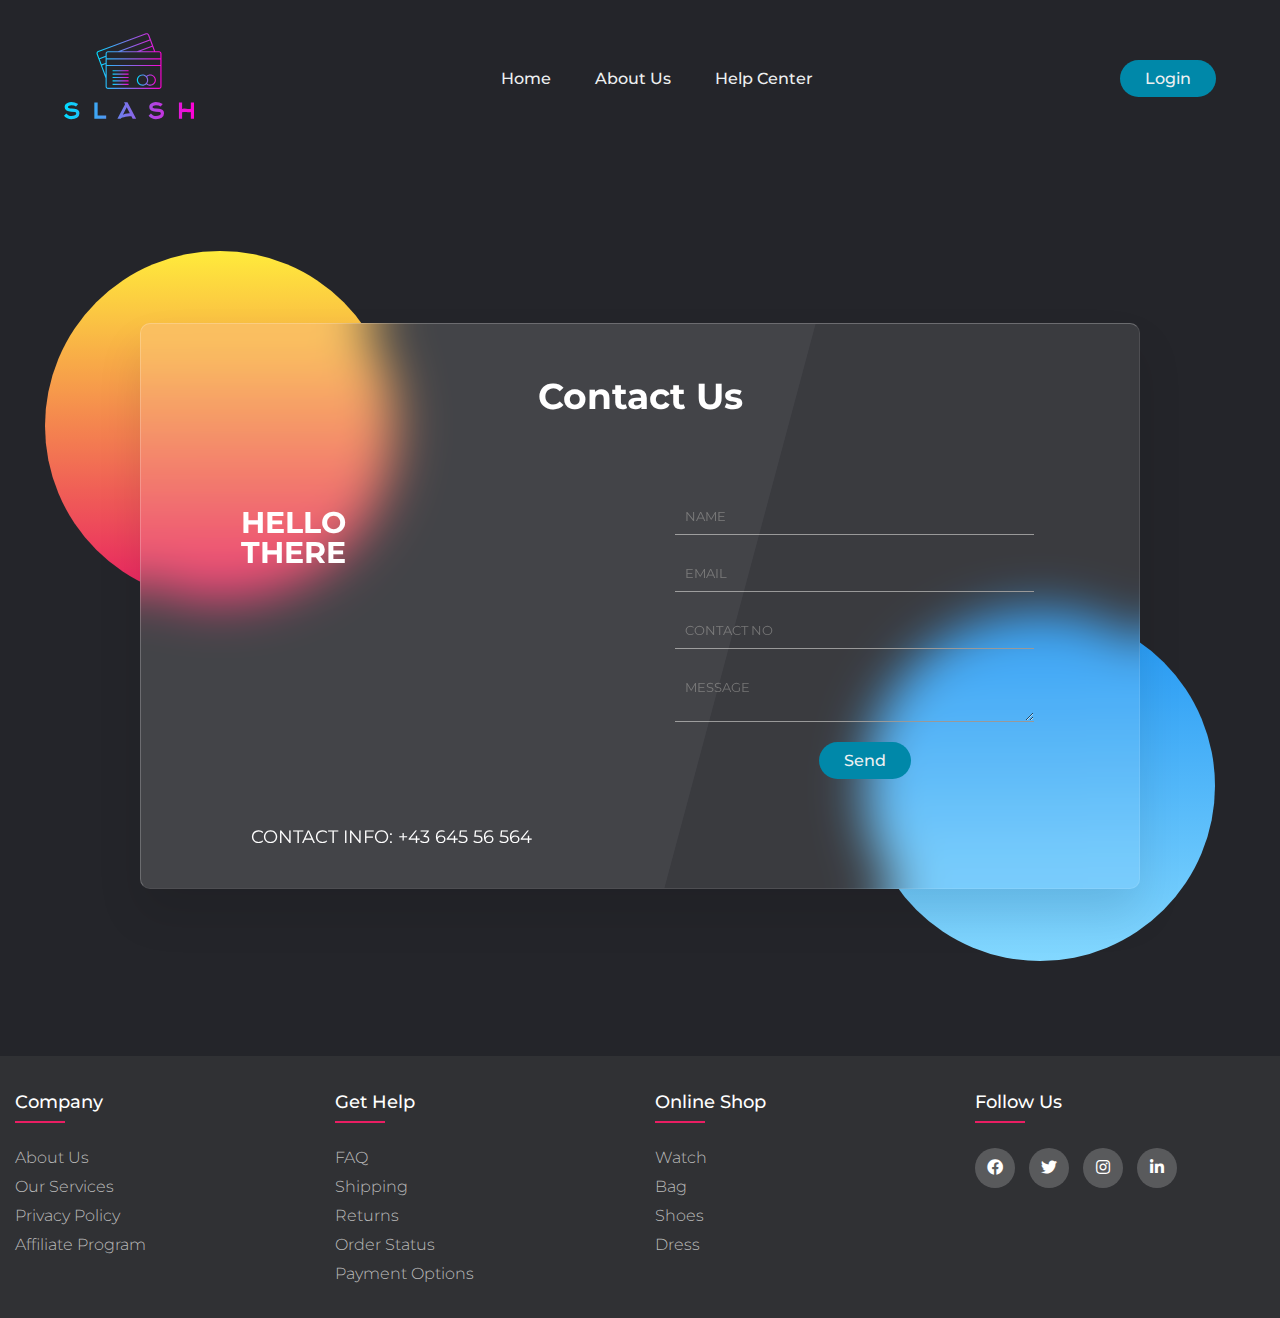
<file: contact.html>
<!DOCTYPE html>
<html lang="en">
<head>
    <meta charset="UTF-8">
    <meta http-equiv="X-UA-Compatible" content="IE=edge">
    <meta name="viewport" content="width=device-width, initial-scale=1.0">
    <link rel="stylesheet" type="text/css" href="https://cdnjs.cloudflare.com/ajax/libs/font-awesome/5.15.1/css/all.min.css">
    <link rel="stylesheet" href="https://cdnjs.cloudflare.com/ajax/libs/font-awesome/4.7.0/css/font-awesome.min.css"/>
    <link rel="stylesheet" href="contact.css">
    <title>Document</title>
</head>
<body>
    

    

    <header>

        <div style="transform: scale(1);"><svg width="200" height="132.2819015769902"
            viewBox="0 0 200 132.2819015769902" class="css-1j8o68f">
            <defs id="SvgjsDefs1001">
                <linearGradient id="SvgjsLinearGradient1011">
                    <stop id="SvgjsStop1012" stop-color="#00ddff" offset="0"></stop>
                    <stop id="SvgjsStop1013" stop-color="#ff00d4" offset="1"></stop>
                </linearGradient>
                <linearGradient id="SvgjsLinearGradient1014">
                    <stop id="SvgjsStop1015" stop-color="#00ddff" offset="0"></stop>
                    <stop id="SvgjsStop1016" stop-color="#ff00d4" offset="1"></stop>
                </linearGradient>
            </defs>
            <g id="SvgjsG1007" featurekey="symbolFeature-0"
                transform="matrix(1.1560404300689697,0,0,1.1560404300689697,44.51015861510819,-12.534944397659837)"
                fill="url(#SvgjsLinearGradient1011)">
                <path xmlns="http://www.w3.org/2000/svg"
                    d="M87.985,34.911h-5.123l-4.78-12.877l-1.213-3.269h-0.001l-2.15-5.794c-0.473-1.272-1.705-2.128-3.066-2.128  c-0.387,0-0.766,0.068-1.129,0.203L6.876,34.672c-1.687,0.628-2.549,2.511-1.923,4.196l2.15,5.794l1.127,3.034l8.604,23.179v11.017  c0,1.8,1.464,3.264,3.264,3.264h67.888c1.8,0,3.265-1.464,3.265-3.264V54.655v-10.3v-6.181  C91.25,36.375,89.785,34.911,87.985,34.911z M81.263,34.911H62.97l16.077-5.968L81.263,34.911z M78.524,27.537l-19.865,7.374H37.683  l38.302-14.218L78.524,27.537z M16.834,54.655v11.91l-4.74-12.77l4.74-1.76V54.655z M16.834,44.355v6.081l-5.261,1.953l-1.5-4.036  l-1.041-2.807l7.802-2.896V44.355z M16.834,38.175v2.875L8.51,44.14l-2.15-5.793c-0.338-0.912,0.128-1.93,1.039-2.269l63.646-23.625  c0.195-0.072,0.399-0.109,0.607-0.109c0.737,0,1.405,0.462,1.66,1.149l2.151,5.795l-42.09,15.623H20.098  C18.298,34.911,16.834,36.375,16.834,38.175z M89.75,56.6v25.292c0,0.973-0.792,1.764-1.765,1.764H20.098  c-0.973,0-1.764-0.791-1.764-1.764v-6.976v-4.31V54.655h7.307h4.31h8.633h4.31H55.69h1.499h12.118h1.486h0.016h6.967h1.753h9.042  h1.179V56.6z M89.75,53.155h-0.115h-1.6h-7.903h-1.568h-7.908h-0.004h-1.558H57.386h-1.538H42.905h-0.281h-8.633h-4.31H18.334  v-1.676v-1.6v-4.024h10.842h4.31h33.957h2.434h5.96h2.43h7.06h1.6h2.825V53.155z M89.75,44.355h-3.382h-1.6h-8.533h-6.762H37.526  h-4.31H18.334v-2.262v-1.601v-2.318c0-0.973,0.791-1.764,1.764-1.764h9.234h4.31h20.977h4.311h22.891h1.6h4.566  c0.973,0,1.765,0.791,1.765,1.764V44.355z">
                </path>
                <path xmlns="http://www.w3.org/2000/svg"
                    d="M76.234,65.727c-1.902,0-3.729,0.724-5.121,2.008c-1.074-0.991-2.41-1.638-3.84-1.887c-0.423-0.073-0.853-0.121-1.288-0.121  c-2.354,0-4.461,1.081-5.85,2.771c-1.071,1.305-1.716,2.971-1.716,4.785c0,4.171,3.394,7.563,7.565,7.563  c1.907,0,3.735-0.723,5.129-2.007c1.391,1.283,3.216,2.007,5.12,2.007c4.171,0,7.563-3.393,7.563-7.563  C83.798,69.116,80.405,65.727,76.234,65.727z M71.949,74.369c-0.049,0.268-0.115,0.53-0.198,0.788  c-0.063,0.193-0.136,0.383-0.218,0.569c-0.208,0.472-0.483,0.914-0.809,1.324c-0.06,0.074-0.113,0.151-0.176,0.223  c-1.154,1.316-2.818,2.072-4.563,2.072c-3.345,0-6.065-2.72-6.065-6.063c0-3.339,2.721-6.056,6.065-6.056  c1.744,0,3.408,0.756,4.563,2.073c0.967,1.107,1.499,2.521,1.499,3.982C72.048,73.649,72.015,74.013,71.949,74.369z M76.234,79.346  c-1.534,0-3.006-0.587-4.124-1.628c0.001-0.001,0.001-0.002,0.002-0.002c0.212-0.294,0.396-0.604,0.563-0.923  c0.023-0.047,0.05-0.091,0.073-0.138c0.152-0.307,0.281-0.623,0.392-0.947c0.021-0.062,0.041-0.124,0.061-0.187  c0.102-0.326,0.183-0.658,0.239-0.996c0.009-0.054,0.015-0.107,0.022-0.16c0.052-0.357,0.085-0.719,0.085-1.083  c0-0.363-0.033-0.724-0.085-1.08c-0.008-0.053-0.014-0.106-0.022-0.16c-0.057-0.337-0.138-0.667-0.239-0.992  c-0.02-0.063-0.04-0.126-0.062-0.188c-0.109-0.322-0.237-0.637-0.39-0.941c-0.024-0.05-0.052-0.097-0.078-0.146  c-0.163-0.312-0.344-0.614-0.551-0.902c-0.004-0.005-0.007-0.011-0.011-0.017c1.119-1.042,2.591-1.629,4.124-1.629  c3.344,0,6.063,2.717,6.063,6.056C82.298,76.626,79.578,79.346,76.234,79.346z">
                </path>
                <polygon xmlns="http://www.w3.org/2000/svg"
                    points="36.661,60.175 28.024,60.175 26.175,60.175 26.175,60.861 26.175,60.925 26.175,61.675 32.62,61.675 36.931,61.675   45.567,61.675 46.067,61.675 47.441,61.675 47.441,60.925 47.441,60.175 40.972,60.175 ">
                </polygon>
                <polygon xmlns="http://www.w3.org/2000/svg"
                    points="37.475,64.679 28.837,64.679 26.175,64.679 26.175,65.429 26.175,65.667 26.175,66.179 33.434,66.179   37.743,66.179 46.377,66.179 47.441,66.179 47.441,65.784 47.441,65.429 47.441,64.679 41.784,64.679 ">
                </polygon>
                <polygon xmlns="http://www.w3.org/2000/svg"
                    points="38.279,69.185 29.646,69.185 26.175,69.185 26.175,69.196 26.175,69.935 26.175,70.685 34.238,70.685   38.548,70.685 47.441,70.685 47.441,69.935 47.441,69.185 42.589,69.185 ">
                </polygon>
                <polygon xmlns="http://www.w3.org/2000/svg"
                    points="41.838,73.689 30.452,73.689 27.843,73.689 26.175,73.689 26.175,74.439 26.175,75.189 37.797,75.189   42.107,75.189 47.441,75.189 47.441,74.439 47.441,73.689 46.148,73.689 ">
                </polygon>
                <polygon xmlns="http://www.w3.org/2000/svg"
                    points="29.702,78.194 26.175,78.194 26.175,78.944 26.175,79.504 26.175,79.694 29.972,79.694 47.441,79.694   47.441,78.944 47.441,78.194 34.013,78.194 ">
                </polygon>
            </g>
            <g id="SvgjsG1008" featurekey="nameFeature-0"
                transform="matrix(1.1924636363983154,0,0,1.1924636363983154,-2.8619122359438913,83.82017619115808)"
                fill="url(#SvgjsLinearGradient1014)">
                <path
                    d="M20.68 21.2 l-2.76 3.2 q-2.2 -1.8 -6.16 -1.8 q-1.56 0 -2.88 0.68 t-1.32 1.56 q0 0.72 0.28 1.08 q0.36 0.52 1.28 0.72 q1.04 0.28 2.96 0.28 q4.16 0 6.56 0.92 q2.12 0.76 2.96 2.28 q0.68 1.24 0.68 3.16 q0 3.6 -3 5.52 q-2.84 1.84 -7.48 1.84 q-2.68 0 -5.18 -1.18 t-4.22 -3.22 l2.96 -3 l0.36 0.4 q0.84 0.88 1.36 1.36 q0.92 0.76 1.92 1.16 q1.24 0.48 2.8 0.48 q2.88 0 4.64 -0.88 t1.76 -2.48 q0 -1.36 -1.56 -1.84 q-1.4 -0.44 -4.84 -0.44 q-4 0 -6.12 -1.4 q-2.44 -1.52 -2.44 -4.76 q0 -1.84 1.2 -3.28 q1.12 -1.4 3.08 -2.18 t4.28 -0.78 q2.48 0 4.44 0.52 q2.32 0.6 4.44 2.08 z M56.82 40 l-15.28 0 l0 -20.72 l4.28 0 l0 16.56 l11 0 l0 4.16 z M86.80000000000001 33.12 l0.56 0 l-4.04 -7.68 l-4.92 9.48 q1.36 -0.72 3.08 -1.16 q2.48 -0.64 5.32 -0.64 z M81.20000000000002 21.4 l-1.36 -2.6 l4.44 0 l11.2 21.2 l-4.52 0 l-1.64 -3.12 l-2.48 0 q-2.36 0 -5 0.56 q-2.24 0.44 -4.08 1.2 q-1.68 0.64 -2.04 1.12 l-0.12 0.24 l-4.32 0 z M129.82000000000002 21.2 l-2.76 3.2 q-2.2 -1.8 -6.16 -1.8 q-1.56 0 -2.88 0.68 t-1.32 1.56 q0 0.72 0.28 1.08 q0.36 0.52 1.28 0.72 q1.04 0.28 2.96 0.28 q4.16 0 6.56 0.92 q2.12 0.76 2.96 2.28 q0.68 1.24 0.68 3.16 q0 3.6 -3 5.52 q-2.84 1.84 -7.48 1.84 q-2.68 0 -5.18 -1.18 t-4.22 -3.22 l2.96 -3 l0.36 0.4 q0.84 0.88 1.36 1.36 q0.92 0.76 1.92 1.16 q1.24 0.48 2.8 0.48 q2.88 0 4.64 -0.88 t1.76 -2.48 q0 -1.36 -1.56 -1.84 q-1.4 -0.44 -4.84 -0.44 q-4 0 -6.12 -1.4 q-2.44 -1.52 -2.44 -4.76 q0 -1.84 1.2 -3.28 q1.12 -1.4 3.08 -2.18 t4.28 -0.78 q2.48 0 4.44 0.52 q2.32 0.6 4.44 2.08 z M154.76000000000002 31.759999999999998 l0 8.24 l-4.08 0 l0 -20.72 l4.08 0 l0 8.28 q1.08 -0.52 2.44 -0.52 q0.8 0 2.84 0.28 q2.32 0.32 3.4 0.32 q1.52 0 2.6 -0.52 l0 -7.84 l4.08 0 l0 20.72 l-4.08 0 l0 -8.68 q-1.04 0.52 -2.44 0.52 q-1.08 0 -3.2 -0.28 q-2.04 -0.28 -3.04 -0.28 q-1.48 0 -2.6 0.48 z">
                </path>
            </g>
        </svg></div>


             
            <nav>
                <ul id="menuitems">
                    <li><a href="index.html">Home</a></li>
                    <li><a href="#">About Us</a></li>
                    
                    <li><a href="contact_us.html">Help Center</a></li>
                </ul> 
            </nav>

            <a class="cta" href="http://localhost/index.php"><button>Login</button></a>

    </header>     













       <section>
           <div class="container">
               <h2>Contact Us</h2>
           
               <div class="cointainer-fluid">
                <div class="left-cointaint">
                    <div class="left-top-cointaint">
                        <span>Hello</span><br>
                        <span class="us">There</span>
                    </div>
                    <div class="left-bottom-cointaint">
                        <span>Contact Info: +43 645 56 564</span>
                    </div>
                </div>
    
                <div class="right-cointaint">
                    <input type="text" placeholder="Name">
                    <input type="email" placeholder="Email">
                    <input type="text" placeholder="Contact No">
                    <textarea rows="2" placeholder="Message"></textarea>
    
                    <div class="btn">
                       
                        <button type="submit">Send</button>
                    </div>
                </div>
            </div>
        </div>
    </div>


    
       </section>




       <div class="end">
        <footer class="footer">
            <div class="f-container">
                <div class="f-row">
                    <div class="footer-col">
                        <h4>company</h4>
                        <ul>
                            <li><a href="#">about us</a></li>
                            <li><a href="#">our services</a></li>
                            <li><a href="#">privacy policy</a></li>
                            <li><a href="#">affiliate program</a></li>
                        </ul>
                    </div>
                    <div class="footer-col">
                        <h4>get help</h4>
                        <ul>
                            <li><a href="#">FAQ</a></li>
                            <li><a href="#">shipping</a></li>
                            <li><a href="#">returns</a></li>
                            <li><a href="#">order status</a></li>
                            <li><a href="#">payment options</a></li>
                        </ul>
                    </div>
                    <div class="footer-col">
                        <h4>online shop</h4>
                        <ul>
                            <li><a href="#">watch</a></li>
                            <li><a href="#">bag</a></li>
                            <li><a href="#">shoes</a></li>
                            <li><a href="#">dress</a></li>
                        </ul>
                    </div>
                    <div class="footer-col">
                        <h4>follow us</h4>
                        <div class="social-links">
                            <a href="#"><i class="fab fa-facebook-f"></i></a>
                            <a href="#"><i class="fab fa-twitter"></i></a>
                            <a href="#"><i class="fab fa-instagram"></i></a>
                            <a href="#"><i class="fab fa-linkedin-in"></i></a>
                        </div>
                    </div>
                </div>
            </div>
       </footer>
    
    </div>
    








</body>
</html>
</file>
<file: contact.css>
@import url('https://fonts.googleapis.com/css2?family=Montserrat:wght@500&display=swap');
@import url('https://fonts.googleapis.com/css2?family=Montserrat:wght@500&display=swap');

*
{
    margin: 0;
    padding: 0;
    box-sizing: border-box;
    font-family: 'Montserrat', sans-serif ;
    scroll-behavior: smooth;
}

body
{
    background-color: #24252A;
}




.css-1j8o68f
{
    width: 130px;
    
    cursor: pointer;
}
li,a,button
{
    font-family: 'Montserrat', sans-serif ;
    font-weight: 500;
    font-size: 16px;
    color: #edf0f1;
    text-decoration: none;
}
header
{
    display: flex;
    justify-content: space-between;
    align-items: center;
    padding: 10px 5%;
   
}
nav
{
    list-style: none;
    
}
nav li
{
    display: inline-block;
    padding: 0px 20px;
}
nav li a
{
    transition: all 0.3s ease 0s;
}
nav li a:hover
{
    color: #0088a9;
}


button
{
    padding: 9px 25px;
    background-color: rgba(0, 136, 169, 1);
    border: none;
    border-radius: 50px;
    cursor: pointer;
    transition: all 0.3s ease 0s;
}
button:hover
{
    background-color: rgba(0, 136, 169,0.6);
}









section
{
    display: flex;
    justify-content: center;
    align-items: center;
    min-height: 100vh;
    padding: 20px;
    width: 100%;
    background: #24252A;
}
section::before
{
    content: '';
    position: absolute;
    width: 350px;
    height: 350px;
    background: linear-gradient(#ffeb3b,#e91e63);
    border-radius: 50%;
    transform: translate(-420px,-180px);
}
section::after
{
    content: '';
    position: absolute;
    width: 350px;
    height: 350px;
    background: linear-gradient(#2196f3,#83d8ff);
    border-radius: 50%;
    transform: translate(400px,180px);
}
.container
{
    position: relative;
    z-index: 1000;
    width: 100%;
    max-width: 1000px;
    padding: 50px;
    background: rgba(255, 255, 255, 0.1);
    box-shadow: 0 25px 45px rgba(0, 0, 0, 0.1);
    border: 1px solid rgba(255, 255, 255, 0.25);
    border-bottom: 1px solid rgba(255, 255, 255, 0.1);
    border-right: 1px solid rgba(255, 255, 255, 0.1);
    border-radius: 10px;
    overflow: hidden;
    backdrop-filter: blur(25px);
}
.container::before
{
    content: '';
    position: absolute;
    top: 0;
    left: -40%;
    width: 100%;
    height: 100%;
    background: rgba(255, 255, 255, 0.05);
    pointer-events: none;
    transform: skewX(-15deg);


}
.container h2
{
    width: 100%;
    text-align: center;
    color: #fff;
   font-size: 36px;
   margin-bottom: 20px;
}

.cointainer-fluid{
    display: flex;
}

.left-cointaint{
    width: 50%;
}

.left-top-cointaint{
    margin-top: 70px;
    margin-left: 50px;
}

.left-top-cointaint span{
    font-size: 30px;
    text-transform: uppercase;
    line-height: 30px;
    font-weight: bold;
    color: #ffffff;
}


.left-bottom-cointaint{
    position: absolute;
    bottom: 30px;
    padding: 10px;
    margin-left: 50px;
    font-size: 18px;
    text-transform: uppercase;
    color:#ffffff;
}

.right-cointaint{
    width: 50%;
    display: flex;
    flex-direction: column;
    align-items: center;
    justify-content: center;
    min-height: 400px;
}

.right-cointaint input, textarea{
    width: 80%;
    padding: 10px;
    margin-right: 20px;
    background: none;
    border: none;
    outline: none;
    border-bottom: 1px solid #999;
    color: #fff;
    margin-bottom: 20px;
}

::placeholder{
    text-transform: uppercase;
}

.right-cointaint input[type=text]{
    text-transform: uppercase;
}





/*--------------------------------------------------------------------------------------------*/


@import url('https://fonts.googleapis.com/css2?family=Poppins:wght@300;400;500;600;700&display=swap');

.f-container{
	max-width: 1370px;
	margin:auto;
}
.f-row{
	display: flex;
	flex-wrap: wrap;
}
ul{
	list-style: none;
}
.footer{
	background-color: #4b4b4b50;
    
}
.footer-col{
   width: 25%;
   padding: 35px 15px;
}
.footer-col h4{
	font-size: 18px;
	color: #ffffff;
	text-transform: capitalize;
	margin-bottom: 35px;
	font-weight: 500;
	position: relative;
}
.footer-col h4::before{
	content: '';
	position: absolute;
	left:0;
	bottom: -10px;
	background-color: #e91e63;
	height: 2px;
	box-sizing: border-box;
	width: 50px;
}
.footer-col ul li:not(:last-child){
	margin-bottom: 10px;
}
.footer-col ul li a{
	font-size: 16px;
	text-transform: capitalize;
	color: #ffffff;
	text-decoration: none;
	font-weight: 300;
	color: #bbbbbb;
	display: block;
	transition: all 0.3s ease;
}
.footer-col ul li a:hover{
	color: #ffffff;
	padding-left: 8px;
}
.footer-col .social-links a{
	display: inline-block;
	height: 40px;
	width: 40px;
	background-color: rgba(255,255,255,0.2);
	margin:0 10px 10px 0;
	text-align: center;
	line-height: 40px;
	border-radius: 50%;
	color: #ffffff;
	transition: all 0.5s ease;
}
.footer-col .social-links a:hover{
	color: #24262b;
	background-color: #ffffff;
}

/*responsive*/
@media(max-width: 767px){
  .footer-col{
    width: 50%;
    margin-bottom: 30px;
}
}
@media(max-width: 574px){
  .footer-col{
    width: 100%;
}
}
</file>
